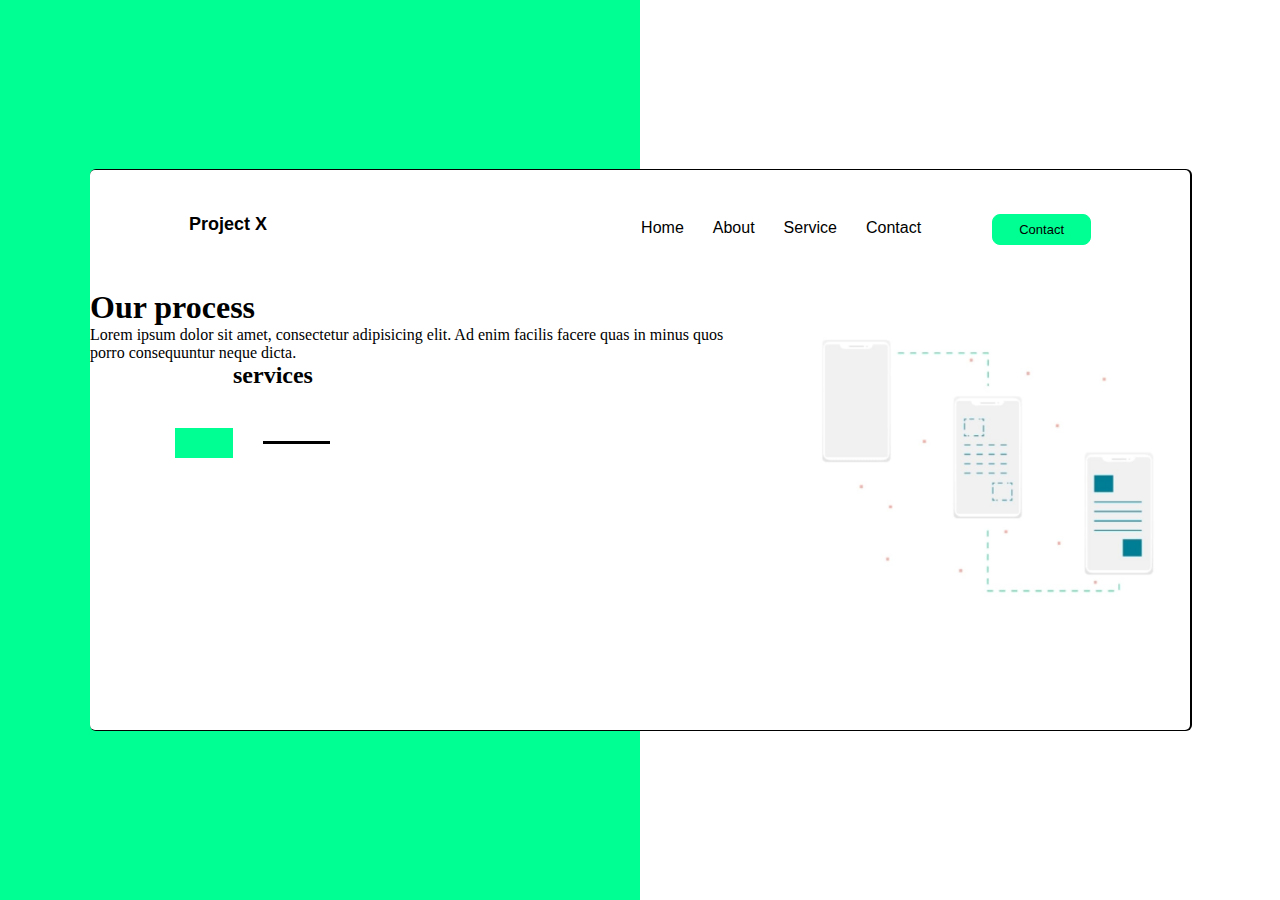
<file: css  task 3/index.html>
<!DOCTYPE html>
<html lang="en">
<head>
    <meta charset="UTF-8">
    <meta http-equiv="X-UA-Compatible" content="IE=edge">
    <meta name="viewport" content="width=device-width, initial-scale=1.0">
    <title>Document</title>
    <link rel="stylesheet" href="style.css">
</head>
<body>
   <div class="bg">
     <div class="container">
        <div class="header">
            <div class="logoname"> project X</div>
            <div class="navigation">
                <nav>
                   <ul>
                    <li>home</li>
                    <li>about</li>
                    <li>service</li>
                    <li>contact</li>
                   </ul> 
                </nav>
            </div>
            <div class="lastbtn">
                <button>contact</button>
            </div>
        </div>
        <div class="maindiv">
            <div class="contact">
              <h1>Our process</h1>
              <p>
                Lorem ipsum dolor sit amet, consectetur adipisicing elit. 
                Ad enim facilis facere quas in minus quos porro consequuntur neque dicta.
              </p>
              <div class="parabottompor">
                <div class="divcenter"></div><span id="blackline"></span>
                <div><h2>services</h2></div>
              </div>
            </div>
             <div class="img">
                <img src="img1.jpg" alt="image">

             </div>
        </div>
     </div>
   </div>
</body>
</html>
</file>
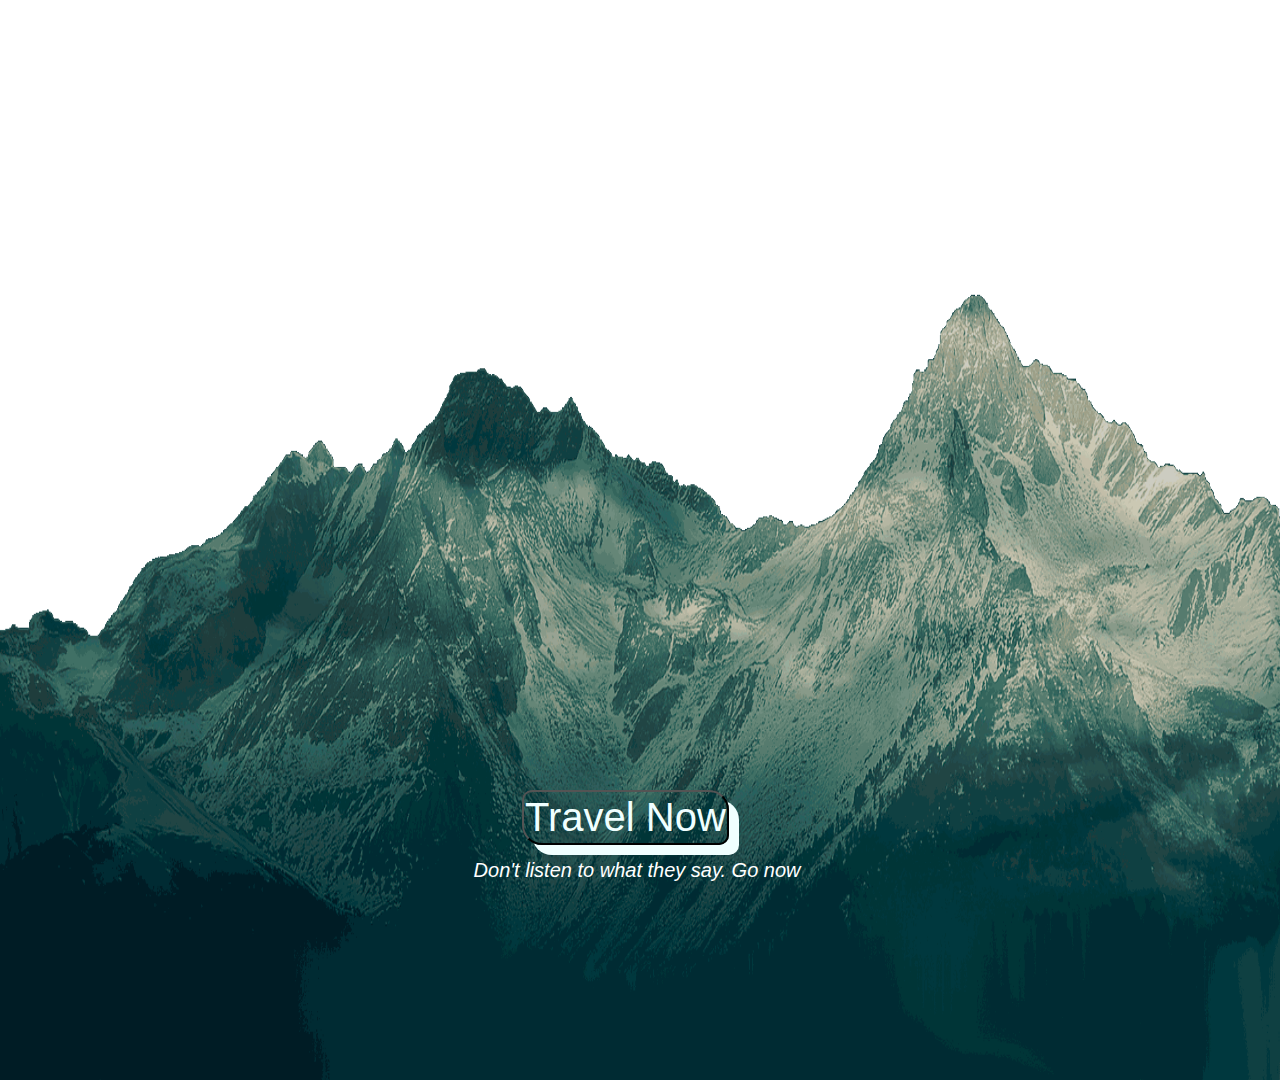
<file: task 1 css/index.html>
<!DOCTYPE html>
<html lang="en">
<head>
    <meta charset="UTF-8">
    <meta http-equiv="X-UA-Compatible" content="IE=edge">
    <meta name="viewport" content="width=device-width, initial-scale=1.0">
    <title>Document</title>
    <link rel="stylesheet" href="style.css">
</head>
<body>
    <div class="container">
      <h1>Explore</h1>
    <div class="social icons">
      <ul>
        <li><a href="#" target="_blank"><i><i class="fa-brands fa-facebook-f"><i></i>
      </ul>
      
      </div>
      <nav class="navbar"><ul>
        <li><a href="#">HOme</a></li>
        <li><a href="#">About</a></li>
        <li><a href="#">Price</a></li>
        <li><a href="#">Tour</a></li>
      </ul>
      </nav>
         <img src="mountain-png-mountain-png-1900.png" alt="">
         <div class="container3"></div>
    </div>

         <div class="container2">
          <p>Don't listen to what they say. Go now </p>
          <button>Travel Now</button>

         </div>





    </div>
</body>
</html>
</file>
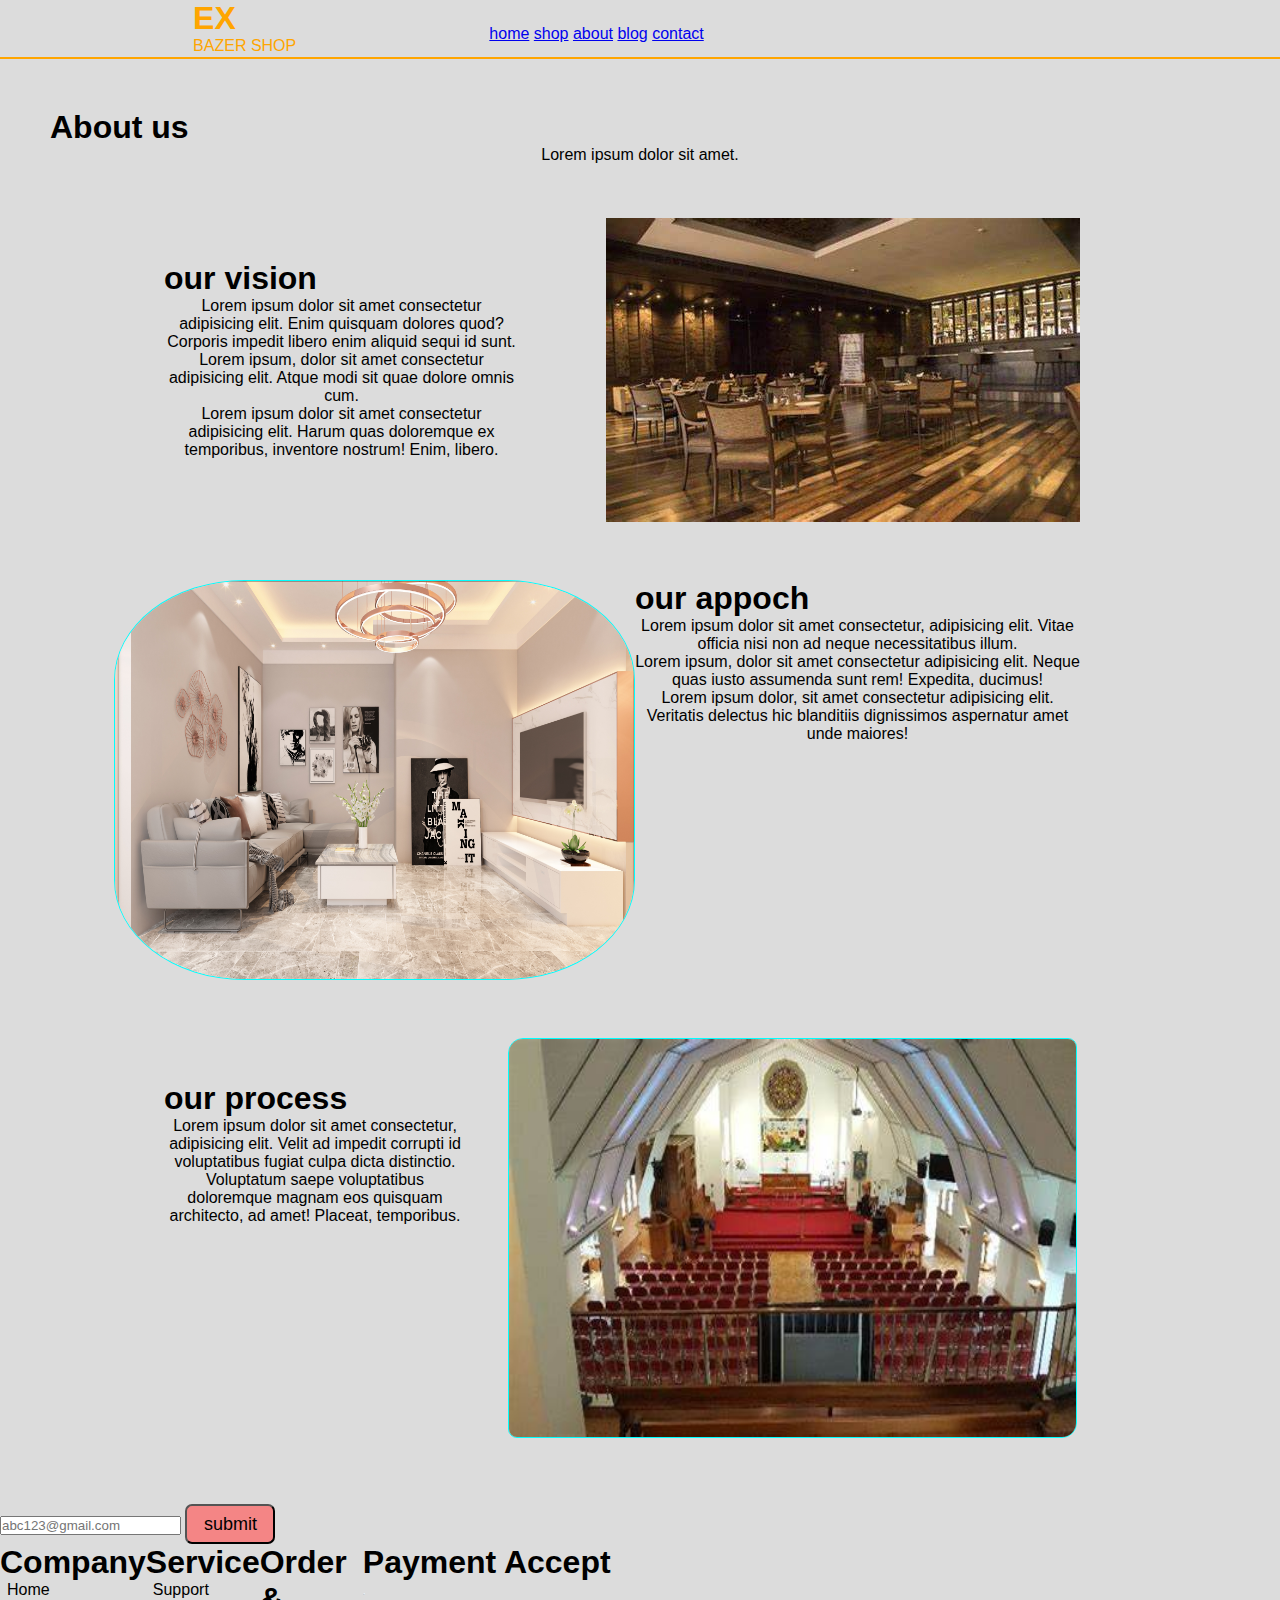
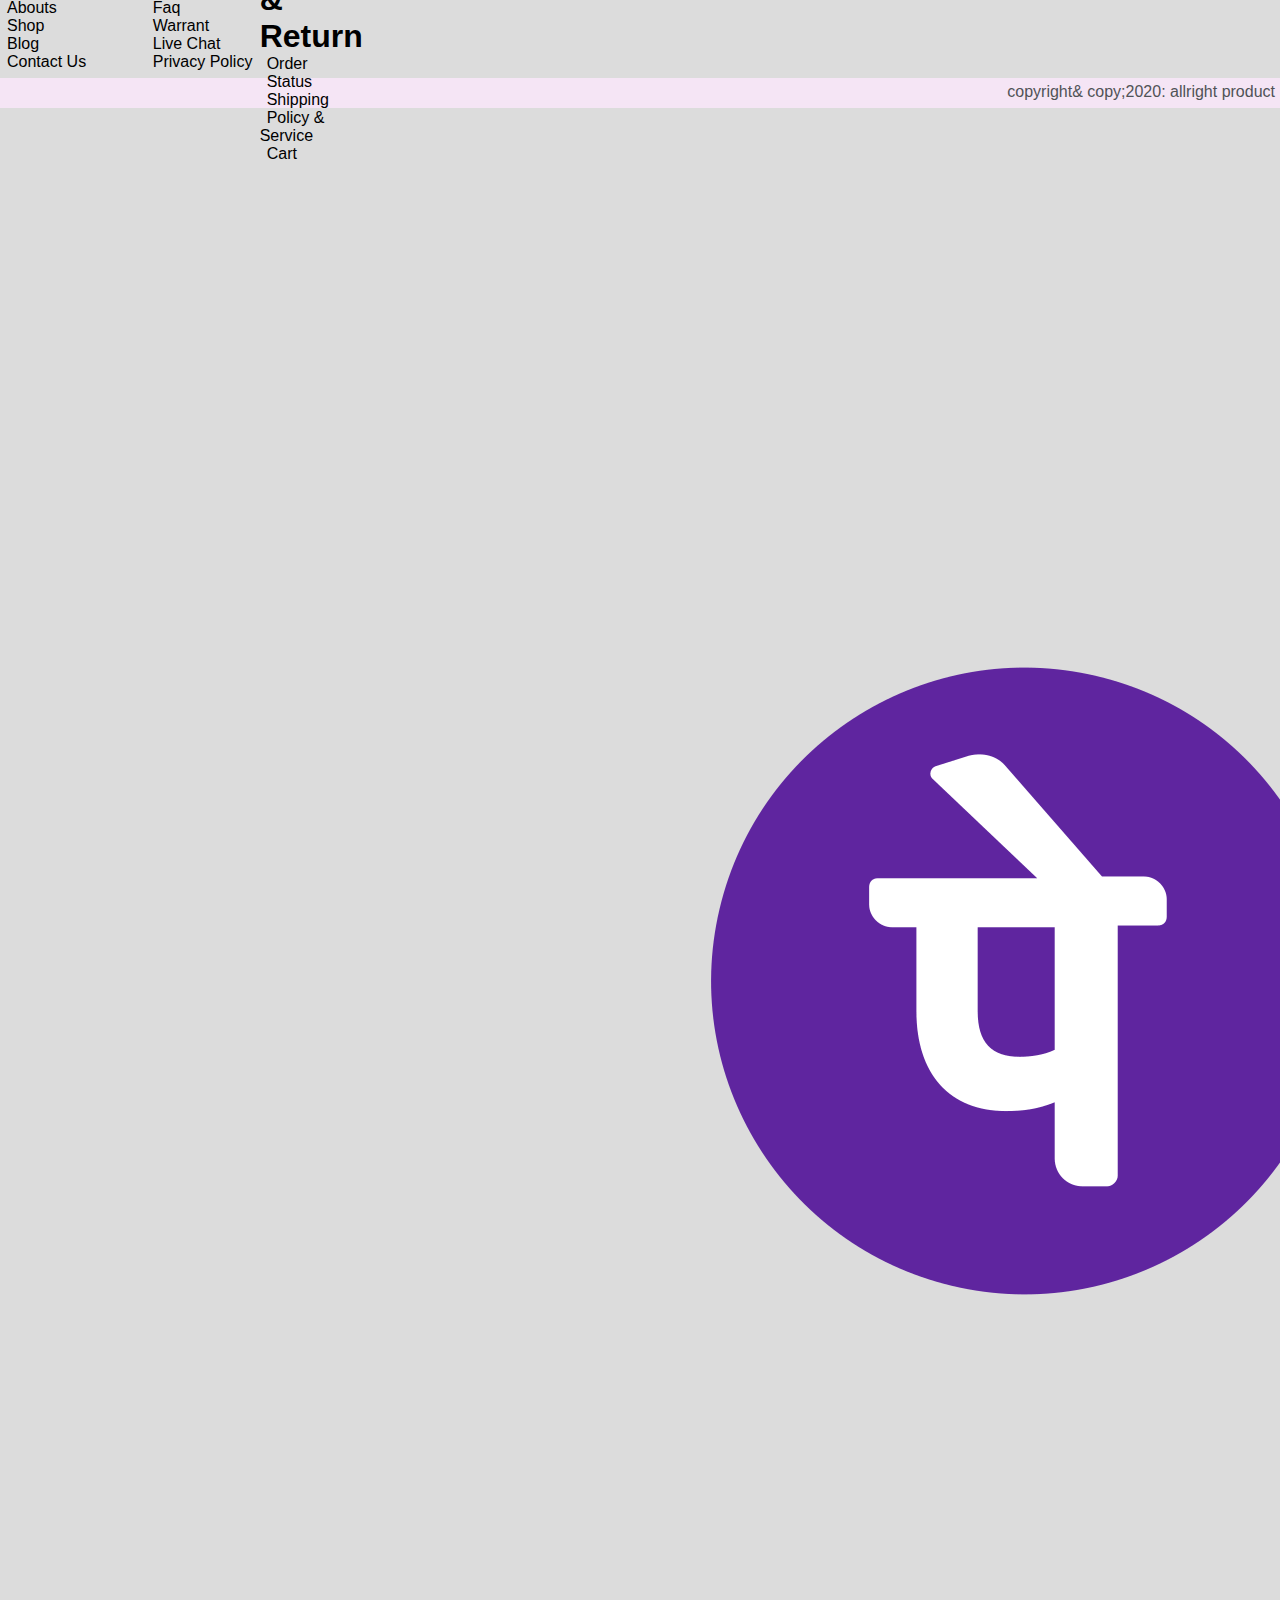
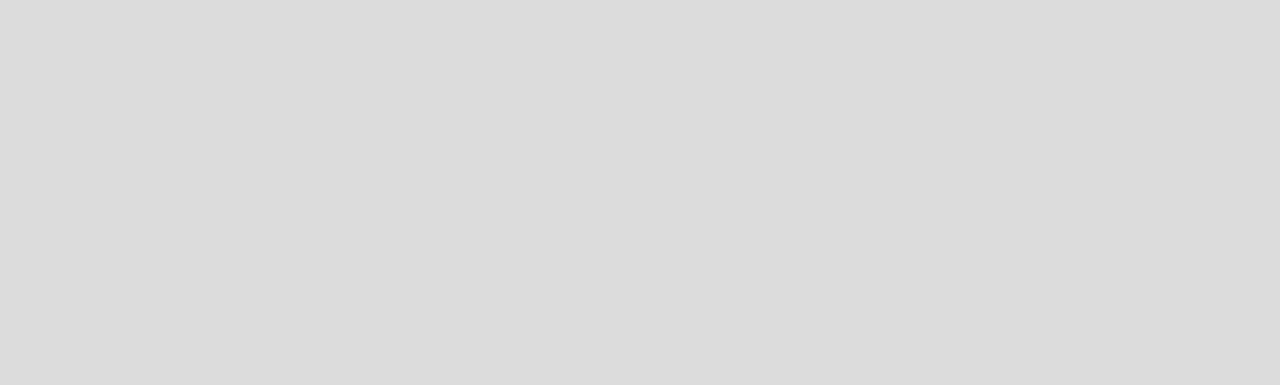
<file: task2 css/index.html>
<!DOCTYPE html>
<html lang="en">
<head>
    <meta charset="UTF-8">
    <meta http-equiv="X-UA-Compatible" content="IE=edge">
    <meta name="viewport" content="width=device-width, initial-scale=1.0">
    <title>Document</title>
    <link rel="stylesheet" href="style.css">
</head>
<body>
    <div class="navbar">
     <div class="logo">
      <a href="#"><h1 id="h11">EX</h1> <p>BAZER SHOP</p></a>
     </div>
       <div class="nav">
        <nav>
            <ul>
              <li><a href="#">home</a></li>  
              <li><a href="#">shop</a></li>
              <li><a href="#">about</a></li>
              <li><a href="#">blog</a></li>
              <li><a href="#">contact</a></li>
            </ul>
        </nav>
       </div>
       <div class="icons"><a href="#"><i class="fa-solid fa-magnifying-glass"></i></a>
          <a href="#"><i class="fa-sharp fa-solid fa-user"></i></a>
          <a href="#"><i class="fa-light fa-cart-shopping"></i></a>
       </div>
    </div>
      <div class="main">
        <h1>About us</h1>
        <p>Lorem ipsum dolor sit amet.</p>
        <div class="div1">
           <div class="leftp1">
            <h1>our vision</h1>
            <p>Lorem ipsum dolor sit amet
                 consectetur adipisicing elit. Enim quisquam dolores quod? Corporis impedit libero enim aliquid sequi id sunt.</p>
             <p>Lorem ipsum, dolor sit amet consectetur adipisicing elit. Atque modi sit quae dolore omnis cum.</p>
             <p>Lorem ipsum dolor sit amet consectetur adipisicing elit. Harum quas doloremque ex temporibus,
                 inventore nostrum! Enim, libero.</p>
           </div> 
           <div class="img1">
            <img src="inside 123.jpg" alt="img1" id="img1">
           </div>
        </div>
           <div class="div2">
            <div class="img2">
              <img src="1068590.jpg" alt="img2" id="img2">
            </div>
            <div class="rightp1">
              <h1>our appoch</h1>
              <p>Lorem ipsum dolor sit amet consectetur, adipisicing elit. 
                Vitae officia nisi non ad neque necessitatibus illum.</p>
                <p>Lorem ipsum, dolor sit amet consectetur adipisicing elit.
                   Neque quas iusto assumenda sunt rem! Expedita, ducimus!</p>
                   <p>Lorem ipsum dolor, sit amet consectetur adipisicing elit.
                     Veritatis delectus hic blanditiis dignissimos aspernatur amet unde maiores!</p>
            </div>
           </div>
           <div class="div3">
            <div class="leftp2">
              <h1>our process</h1>
              <p>Lorem ipsum dolor sit amet consectetur, adipisicing elit. Velit ad impedit corrupti id voluptatibus fugiat culpa dicta distinctio.
                 Voluptatum saepe voluptatibus doloremque magnam eos quisquam architecto, ad amet! Placeat, temporibus.</p>
            </div>
             <div class="img3">
              <img src="inside 4567.jpg" alt="img3" id="img3">
             </div>
           </div>
      </div>
      <div class="signup">
        <div class="divinput">
          <input type="email"
          placeholder="abc123@gmail.com">
           <button type="submit"id=btn1>submit </button>
        </div>
      </div>
      <div class="footer">
        <div class="companies">
          <div class="fdiv1">
            <h1>company</h1>
            <ul type="none">
              <li><a href="#">home</a></li>
              <li><a href="#">abouts</a></li>
              <li><a href="#">shop</a></li>
              <li><a href="#">blog</a></li>
              <li><a href="#">contact us</a></li>
            </ul>
          </div>
           <div class="fdiv2">
            <h1>service</h1>
            <ul type="none">
              <li><a href="#">support</a></li>
              <li><a href="#">faq</a></li>
              <li><a href="#"> warrant</a></li>
              <li><a href="#"> live chat</a></li>
              <li><a href="#">privacy policy</a></li>
            </ul>
           </div>
           <div class="fdiv3">
            <h1>order & return</h1>
            <ul type="none">
              <li><a href="#">order</a></li>
              <li><a href="#">status</a></li>
              <li><a href="#">shipping</a></li>
              <li><a href="#"> policy & service</a></li>
              <li><a href="#"> cart</a></li>
            </ul>
           </div>
           <div class="fdiv4">
            <h1>payment accept</h1>
            <ul type="none">
              <li><img src="Paytm-in-talks-to-raise-268Mn-in-pre-IPO-funding-round.jpg" id="paytmimg" alt="paytm img"></li>
              <li><img src="PhonePe-Logo.wine.png" id="phonrpayimg" alt="phonepay img"></li>
               <li><img src="gpay.jpg" id="gpayimg"  alt="gpay image"></li>
            </ul>
           </div>
        </div>
          <div class="copyright">
           <p>copyright& copy;2020: allright product</p>
          </div>
      </div>
</body>
</html>
</file>
<file: css  task 3/style.css>
*{
    margin: 0;
    padding: 0;
    box-sizing: border-box;
}
body,
html
{
    width: 100%;
    height: 100%;
}
.bg{
    width: 50%;
    height: 100%;
    background-color: #00ff93;
}
.container{
    position: absolute;
    top: 50%;
    left: 50%;
    transform: translate(-50%,-50%);
    width:1100px ;
    height: 560px;
    background-color: white;
     border-radius: 5px;
    box-shadow:1px 0px 0px 1px black;
    
}
.header{
    display: flex;
    justify-content: space-between;
    padding: 44px 99px;

}
.logoname{
    width: 90px;
    font-size: 18px;
    text-transform: capitalize;
    font-weight: 700;
    font-family: Arial, Helvetica, sans-serif;
}
nav ul {
    margin-left: 276px;
}
nav ul li {
    margin-left: 15px;
    padding: 5px;
    display: inline-block;
    text-transform: capitalize;
    font-family: Arial, Helvetica, sans-serif;

}
.lastbtn button{
    font-size: 13px;
    text-transform: capitalize;
    padding: 7px 26px;
    background-color: #00ff93;
    border: 1px solid #00ff93;
    border-radius: 8px;
    cursor: pointer;
}
.maindiv{
    display: flex;
}
.content{
    margin-top: 66px;
    text-transform: capitalize;
    margin-left:137px ;
    width: 396px;
    height: 400px;

}
.content h1{
    font-weight: 900;
    font-family: Arial, Helvetica, sans-serif;
}
.content p{
    font-size: 12px;
    margin-top:41px ;
    font-family: Arial, Helvetica, sans-serif;

}
.parabottompor{
    position: relative;
    display: flex;
    padding-left: 85px;
}
.parabottompor #blackline{
    position: absolute;
    left: 27%;
    margin-top: 79px;
    width: 67px;
    height: 3px;
    background-color: black;
}
.divcenter {
    margin-top: 66px;
    height: 30px;
    width: 58px;
    background-color: #00ff93;
}
.content h2{
    padding-left:45px ;
    margin-top:72px ;
    text-transform: uppercase;
    font-size: 12px;
    font-family:Arial, Helvetica, sans-serif ;
    font-weight: 700;
}
.img{
    margin-left: 71px;

}
img {
    width: 388px;
    height: 360px;
}
</file>
<file: task 1 css/style.css>
*{
    margin: 0;
    padding: 0;
    box-sizing: border-box;
}
html,
body
.contrainer{
    width: 100%;
    height: 100%; 
    background-image: url(https://tse1.mm.bing.net/th?id=OIP.0hjOGgQzZAZx4vvbaX-OJAHaEo&pid=Api&P=0 );
    background-repeat: no-repeat;
    background-position: center;
    background-size: cover;
    text-align: center;

}
h1{
    color: white;
    font-size: 300px;
    position: absolute;
    top: 50%;
    left: 50%;
    transform: translate(-50%, -50%);
}
img{
    width: 100%;
    height: 100%;
    position: absolute;
    top: 70%;
    left:50% ;
    transform: translate(-50%,-50%);
}
.contrainer2{
    color: white;
    font-size: 35px;
    position: absolute;
    top: 50%;
    left: 50%;
    transform: translate(-50%,-50%);
    text-align: center;
    z-index: 10px;
    bottom: 0;
    top: 80%;
}
button{
    font-size: 40px;
    margin: 10px;
    border-radius: 10px 20px;
    padding: 3px 1px;
    box-shadow: 10px 10px;
    background: transparent;
    color: azure;
    position: absolute;
    bottom: 5%;
    left: 40%;


}
.contrainer3{
    font-size: 60px;
    color: wheat;

}

.navbar{
    color: white;
    font-size: 20px;
    float: right;
}
.navbar ul a{
    color: white;
 text-decoration: none;

}
.navbar li{
    display: inline-block;
    padding: 3px 30px;
    margin: 4px 10px;
}
.container2>p{position: absolute;
    bottom: 2%;
    color: white;
    left:37% ;
    font-size: 20px;
    font-family: sans-serif;
}
</file>
<file: task2 css/style.css>
*{
    margin: 0;
    padding: 0;
    box-sizing: border-box;
    font-family: sans-serif;
}
body,
html{
    width: 100%;
    height: 100%;
    background-color: gainsboro;
}
.logo a{
    text-decoration: none;
    color: orange;
}
.logo a:hover{
    color: orangered;
}
.navbar{
    display: flex;
    height: 59px;
    justify-content: space-evenly;
    border-bottom: 2px solid orange;
}
nav ul li {
    padding-top: 10px;
    margin-top: 15px;
    align-items: center;
    justify-content: center;
    display: inline-block;
}
nav ul li a:hover{
    color: tomato;

}
.icons{
    margin: 50px;
     padding: 10px; 
     justify-content: space-between;
     width: 90px;
}
.main{
    margin: 50px;
}
.main p{
    text-align:center;
    font-family: inherit;
}
main h1{
    text-align: center;
    font-size: 40px;
    font-family: 'Times New Roman', Times, serif;
    font-weight: 800;
    text-transform:capitalize ;
     
}
 .div1{
    margin-top: 54px;
    display: flex;
    justify-content: space-between;
    padding-right: 150px;
 }
 .leftp1{
    width: 439px;
    padding: 42px;
    margin-left: 72px;

 }
#img{
    height: 400px;
    width: 555px;
    border: 1px solid cyan;
    clip-path:polygon(10% 0px, 100% 0%, 100% 100% ,0px 100%)

}
.div2{
    display: flex;
    margin-top: 54px;
    justify-content: space-between;
    padding-right: 150px;
}
.right1{
    width: 439px;
    padding: 42px;
    margin-right: 0px;

}
#img2{
    height: 400px;
    width: 521px;
    margin-left: 64px;
    border: 1px solid cyan;
    border-radius: 25%;
    
}
 .div3    {
    display: flex;
    margin-top: 54px;
    justify-content: space-between;

 }    

 .leftp2{
    width: 439px;
    padding: 42px;
    margin-left: 72px;
 }
 #img3{
    height: 400px;
    width: 569px;
    margin-right: 153px;
    border-radius: 15px 9px;
    border: 1px solid cyan;
 }
.signup-div{
    padding-top:14px ;
    justify-content: space-between;
    display: flex;
    height: 90px;
    width: 100%;
    background-color: linear-gradient(to right,rgb(98,75,32),rgb(77,153,153));
}
.signup-div button{
margin-right: 30px;
}
#btn1{
    width: 90px;
    height: 40px;
    margin-top:12px ;
    margin-left: 0px;
    font-size: large;
    background-color: #f48585;
    cursor:pointer;
    border-radius: 7px;
}
#btn1:hover{
    font-size: 16px;
    color: purple;

}
.companies{
    display: flex;
    height: 134px;
    margin-right: 116px;
    justify-content: space-around;

}

.footer h1{
    text-transform: capitalize;

}
ul li {
    text-decoration: none;
}
 .footer ul li a{
    text-decoration: none;
    text-transform: capitalize;
    margin-left: 7px;
    color: black;
 }
 .footer ul li a:hover {
    color: blue;

 }

.fdiv4 ul{
    display: flex;
    justify-content: flex-end;
}
#paytmimg{
    width: 2px;
    height: 2px;
}
#phonepayimg{
    width:20 px;
    height: 20px;
}
#gpayimg{
    width: 20%;
    height: 20%;
}
.copyright{
    height: 30px;
    text-align: end;
    padding-right: 194px;
    color: rgb(80, 83, 87);
    background-color: #f5e5f5;
    padding: 5px;
}
</file>
